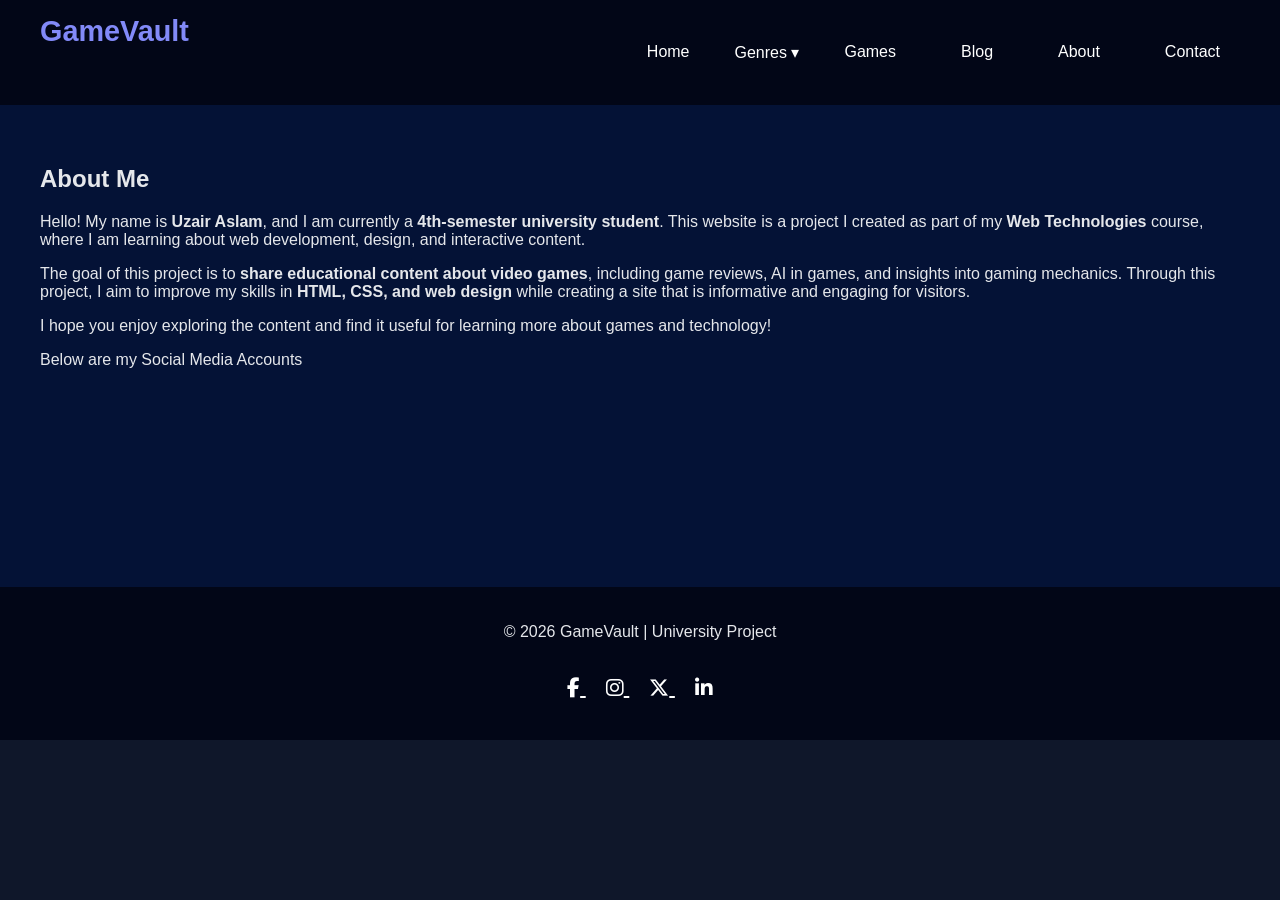
<file: about.html>
<!DOCTYPE html>
<html>

<head>
    <title>All Games</title>
    <link rel="stylesheet" href="css/style.css">
    <link rel="stylesheet" href="https://cdnjs.cloudflare.com/ajax/libs/font-awesome/6.5.0/css/all.min.css">
</head>
<script>
  window.addEventListener('scroll', () => {
    const header = document.querySelector('header');
    header.style.background = window.scrollY > 50
      ? 'rgba(2, 6, 23, 0.97)'
      : '#020617';
    header.style.transition = 'background 0.3s ease';
  });
</script>
<body>

    <header>
        <div class="logo">
            <a href="index.html">
            GameVault</a></div>
        <nav>
            <ul>
                <li><a href="index.html">Home</a></li>

                <li class="dropdown">
                    <a href="#">Genres ▾</a>
                    <ul class="dropdown-menu">
                        <li><a href="#">Action</a></li>
                        <li><a href="#">RPG</a></li>
                        <li><a href="#">Adventure</a></li>
                        <li><a href="#">Horror</a></li>
                    </ul>
                </li>

                <li><a href="games.html">Games</a></li>
                <li><a href="blog.html">Blog</a></li>
                <li><a href="about.html">About</a></li>
                <li><a href="contact.html">Contact</a></li>

            </ul>
        </nav>
    </header>

    <section class="page" style="background-color: rgb(4, 18, 54); 
                background-size: cover; 
                background-position: center; 
                background-repeat: no-repeat; 
                ">

        <h1>About Me</h1>
        <p>Hello! My name is <strong>Uzair Aslam</strong>, and I am currently a <strong>4th-semester university student</strong>. This website is a project I created as part of my <strong>Web Technologies</strong> course, where I am learning about web development,
            design, and interactive content.</p>

        <p>The goal of this project is to <strong>share educational content about video games</strong>, including game reviews, AI in games, and insights into gaming mechanics. Through this project, I aim to improve my skills in <strong>HTML, CSS, and web design</strong>            while creating a site that is informative and engaging for visitors.</p>

        <p>I hope you enjoy exploring the content and find it useful for learning more about games and technology!</p>
        <p> Below are my Social Media Accounts</p>
        <br><br><br><br><br><br><br><br><br>

    </section>




    <footer>
        <p>© 2026 GameVault | University Project</p>
        <footer class="site-footer">
            <div class="social-icons">
                <a href="https://www.facebook.com/gamerboiheavy" target="_blank" aria-label="Facebook">
                    <i class="fab fa-facebook-f"></i>
                </a>
                <a href="https://www.instagram.com/whysorudeuzzi/" target="_blank" aria-label="Instagram">
                    <i class="fab fa-instagram"></i>
                </a>
                <a href="https://x.com/whysorudeuzzi" target="_blank" aria-label="Twitter">
                    <i class="fab fa-x-twitter"></i>
                </a>
                <a href="https://www.linkedin.com/in/muhammad-uzair-aslam-1802a8230/" target="_blank" aria-label="LinkedIn">
                    <i class="fab fa-linkedin-in"></i>
                </a>
            </div>
        </footer>

    </footer>
</body>

</html>
</file>
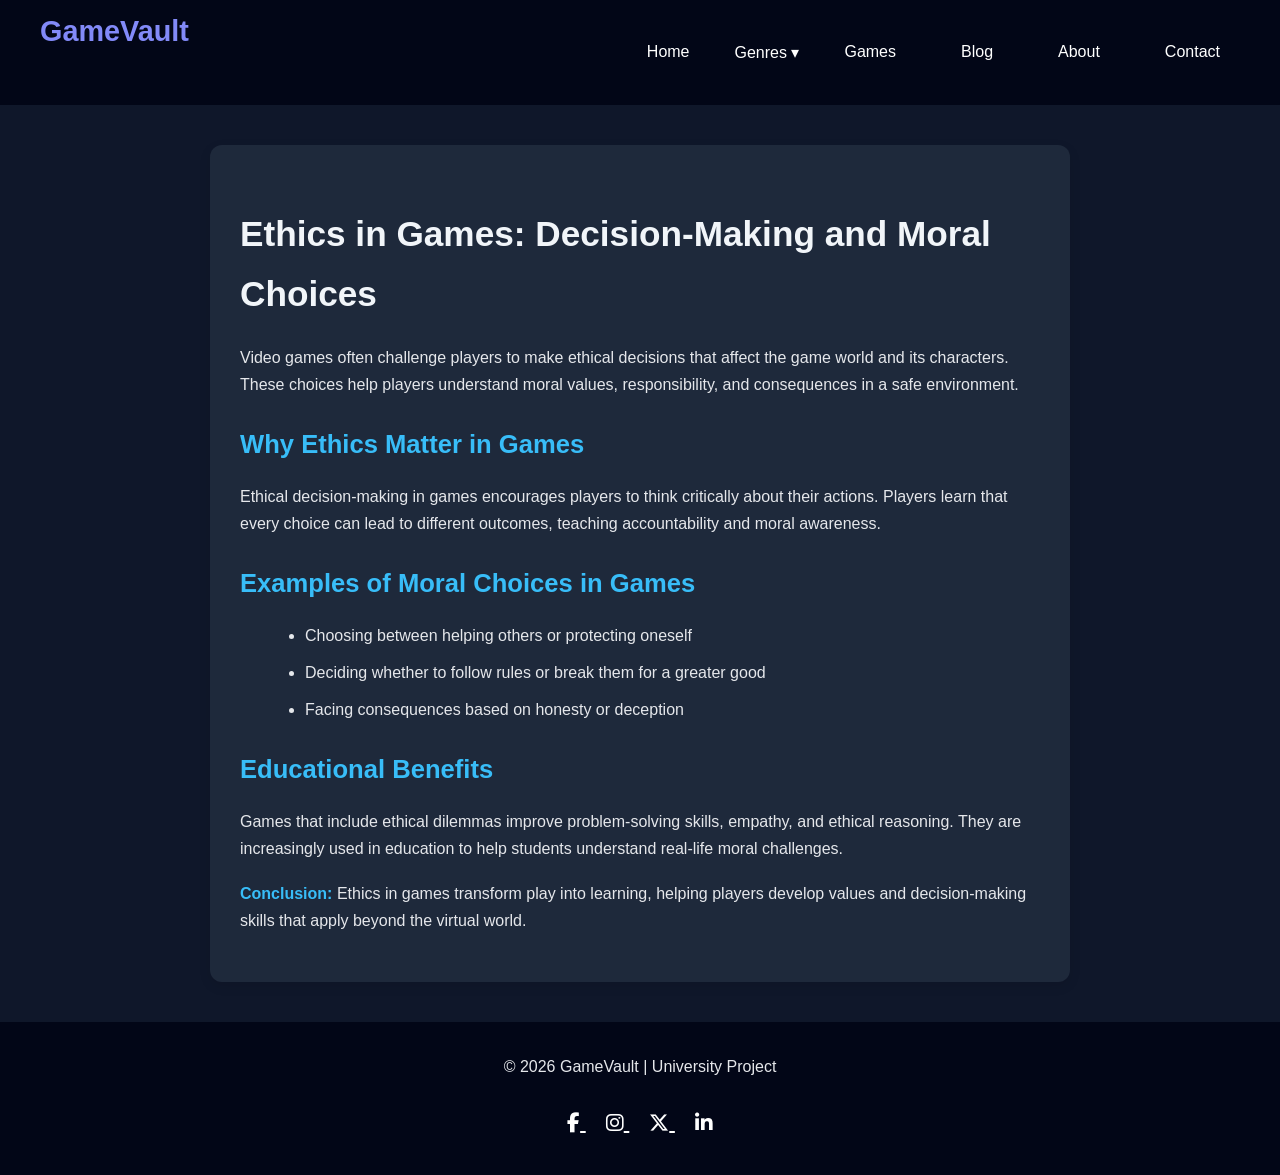
<file: blog-post1.html>
<!DOCTYPE html>
<html>

<head>
    <title>All Games</title>
    <link rel="stylesheet" href="css/style.css">
    <link rel="stylesheet" href="https://cdnjs.cloudflare.com/ajax/libs/font-awesome/6.5.0/css/all.min.css">
</head>
<script>
  window.addEventListener('scroll', () => {
    const header = document.querySelector('header');
    header.style.background = window.scrollY > 50
      ? 'rgba(2, 6, 23, 0.97)'
      : '#020617';
    header.style.transition = 'background 0.3s ease';
  });
</script>
<body>

    <header>
        <div class="logo">
            <a href="index.html">
            GameVault</a></div>
        <nav>
            <ul>
                <li><a href="index.html">Home</a></li>

                <li class="dropdown">
                    <a href="#">Genres ▾</a>
                    <ul class="dropdown-menu">
                        <li><a href="#">Action</a></li>
                        <li><a href="#">RPG</a></li>
                        <li><a href="#">Adventure</a></li>
                        <li><a href="#">Horror</a></li>
                    </ul>
                </li>

                <li><a href="games.html">Games</a></li>
                <li><a href="blog.html">Blog</a></li>
                <li><a href="about.html">About</a></li>
                <li><a href="contact.html">Contact</a></li>

            </ul>
        </nav>
    </header>

    <article>
        <h1>Ethics in Games: Decision-Making and Moral Choices</h1>

        <p>
            Video games often challenge players to make ethical decisions that affect the game world and its characters. These choices help players understand moral values, responsibility, and consequences in a safe environment.
        </p>

        <h2>Why Ethics Matter in Games</h2>
        <p>
            Ethical decision-making in games encourages players to think critically about their actions. Players learn that every choice can lead to different outcomes, teaching accountability and moral awareness.
        </p>

        <h2>Examples of Moral Choices in Games</h2>
        <ul>
            <li>Choosing between helping others or protecting oneself</li>
            <li>Deciding whether to follow rules or break them for a greater good</li>
            <li>Facing consequences based on honesty or deception</li>
        </ul>

        <h2>Educational Benefits</h2>
        <p>
            Games that include ethical dilemmas improve problem-solving skills, empathy, and ethical reasoning. They are increasingly used in education to help students understand real-life moral challenges.
        </p>

        <p><strong>Conclusion:</strong> Ethics in games transform play into learning, helping players develop values and decision-making skills that apply beyond the virtual world.
        </p>
    </article>



    <footer>
        <p>© 2026 GameVault | University Project</p>
        <footer class="site-footer">
            <div class="social-icons">
                <a href="https://www.facebook.com/gamerboiheavy" target="_blank" aria-label="Facebook">
                    <i class="fab fa-facebook-f"></i>
                </a>
                <a href="https://www.instagram.com/whysorudeuzzi/" target="_blank" aria-label="Instagram">
                    <i class="fab fa-instagram"></i>
                </a>
                <a href="https://x.com/whysorudeuzzi" target="_blank" aria-label="Twitter">
                    <i class="fab fa-x-twitter"></i>
                </a>
                <a href="https://www.linkedin.com/in/muhammad-uzair-aslam-1802a8230/" target="_blank" aria-label="LinkedIn">
                    <i class="fab fa-linkedin-in"></i>
                </a>
            </div>
        </footer>

    </footer>
</body>

</html>
</file>
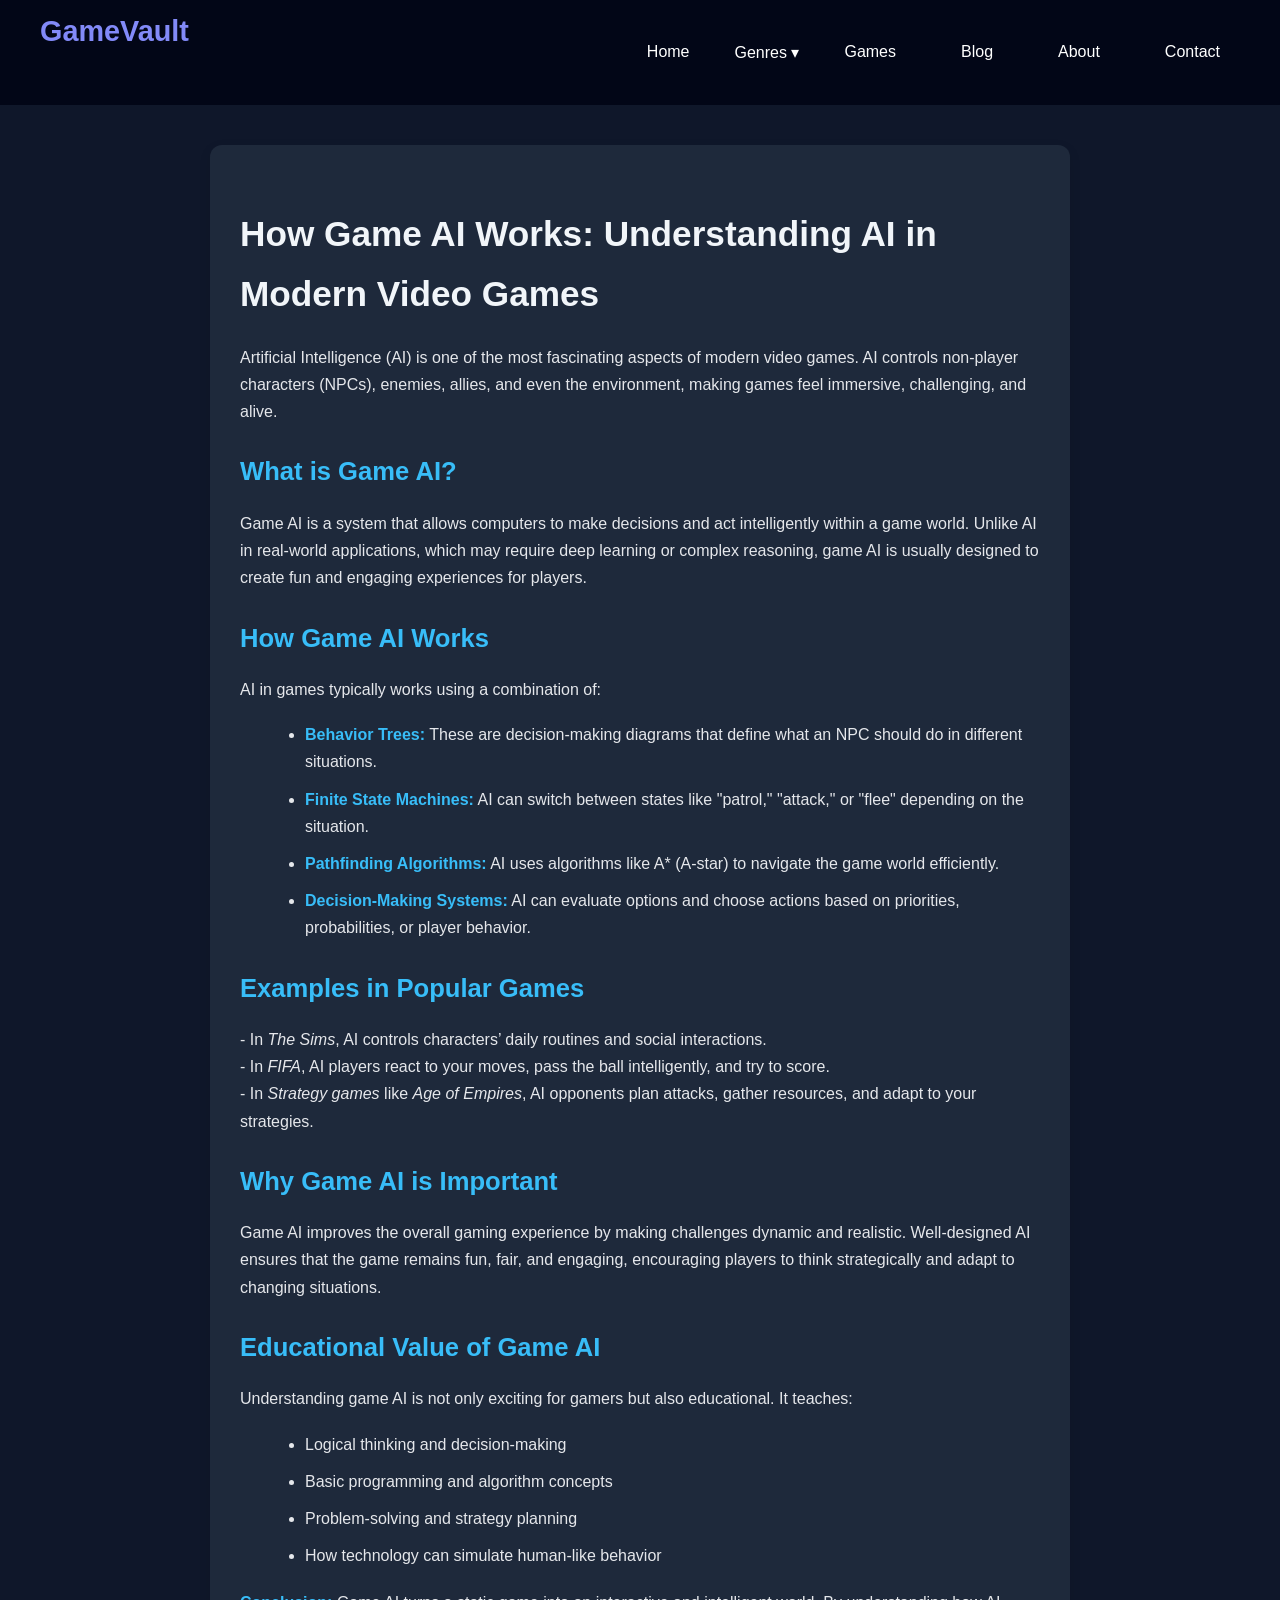
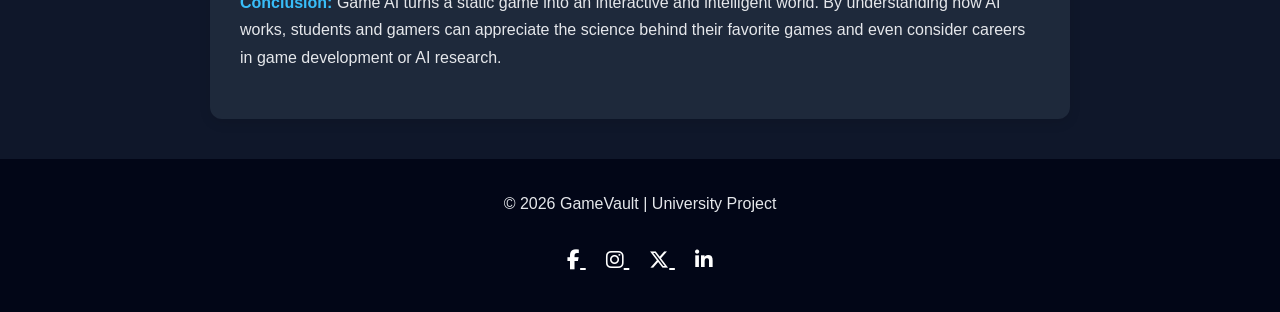
<file: blog-post2.html>
<!DOCTYPE html>
<html>

<head>
    <title>All Games</title>
    <link rel="stylesheet" href="css/style.css">
    <link rel="stylesheet" href="https://cdnjs.cloudflare.com/ajax/libs/font-awesome/6.5.0/css/all.min.css">
</head>
<script>
  window.addEventListener('scroll', () => {
    const header = document.querySelector('header');
    header.style.background = window.scrollY > 50
      ? 'rgba(2, 6, 23, 0.97)'
      : '#020617';
    header.style.transition = 'background 0.3s ease';
  });
</script>
<body>

    <header>
        <div class="logo">
            <a href="index.html">
            GameVault</a></div>
        <nav>
            <ul>
                <li><a href="index.html">Home</a></li>

                <li class="dropdown">
                    <a href="#">Genres ▾</a>
                    <ul class="dropdown-menu">
                        <li><a href="#">Action</a></li>
                        <li><a href="#">RPG</a></li>
                        <li><a href="#">Adventure</a></li>
                        <li><a href="#">Horror</a></li>
                    </ul>
                </li>

                <li><a href="games.html">Games</a></li>
                <li><a href="blog.html">Blog</a></li>
                <li><a href="about.html">About</a></li>
                <li><a href="contact.html">Contact</a></li>

            </ul>
        </nav>
    </header>

    <article>
        <h1>How Game AI Works: Understanding AI in Modern Video Games</h1>

        <p>
            Artificial Intelligence (AI) is one of the most fascinating aspects of modern video games. AI controls non-player characters (NPCs), enemies, allies, and even the environment, making games feel immersive, challenging, and alive.
        </p>

        <h2>What is Game AI?</h2>
        <p>
            Game AI is a system that allows computers to make decisions and act intelligently within a game world. Unlike AI in real-world applications, which may require deep learning or complex reasoning, game AI is usually designed to create fun and engaging experiences
            for players.
        </p>

        <h2>How Game AI Works</h2>
        <p>
            AI in games typically works using a combination of:
        </p>
        <ul>
            <li><strong>Behavior Trees:</strong> These are decision-making diagrams that define what an NPC should do in different situations.</li>
            <li><strong>Finite State Machines:</strong> AI can switch between states like "patrol," "attack," or "flee" depending on the situation.</li>
            <li><strong>Pathfinding Algorithms:</strong> AI uses algorithms like A* (A-star) to navigate the game world efficiently.</li>
            <li><strong>Decision-Making Systems:</strong> AI can evaluate options and choose actions based on priorities, probabilities, or player behavior.</li>
        </ul>

        <h2>Examples in Popular Games</h2>
        <p>
            - In <em>The Sims</em>, AI controls characters’ daily routines and social interactions.<br> - In <em>FIFA</em>, AI players react to your moves, pass the ball intelligently, and try to score.<br> - In <em>Strategy games</em> like <em>Age of Empires</em>,
            AI opponents plan attacks, gather resources, and adapt to your strategies.
        </p>

        <h2>Why Game AI is Important</h2>
        <p>
            Game AI improves the overall gaming experience by making challenges dynamic and realistic. Well-designed AI ensures that the game remains fun, fair, and engaging, encouraging players to think strategically and adapt to changing situations.
        </p>

        <h2>Educational Value of Game AI</h2>
        <p>
            Understanding game AI is not only exciting for gamers but also educational. It teaches:
        </p>
        <ul>
            <li>Logical thinking and decision-making</li>
            <li>Basic programming and algorithm concepts</li>
            <li>Problem-solving and strategy planning</li>
            <li>How technology can simulate human-like behavior</li>
        </ul>

        <p><strong>Conclusion:</strong> Game AI turns a static game into an interactive and intelligent world. By understanding how AI works, students and gamers can appreciate the science behind their favorite games and even consider careers in game development
            or AI research.
        </p>
    </article>




    <footer>
        <p>© 2026 GameVault | University Project</p>
        <footer class="site-footer">
            <div class="social-icons">
                <a href="https://www.facebook.com/gamerboiheavy" target="_blank" aria-label="Facebook">
                    <i class="fab fa-facebook-f"></i>
                </a>
                <a href="https://www.instagram.com/whysorudeuzzi/" target="_blank" aria-label="Instagram">
                    <i class="fab fa-instagram"></i>
                </a>
                <a href="https://x.com/whysorudeuzzi" target="_blank" aria-label="Twitter">
                    <i class="fab fa-x-twitter"></i>
                </a>
                <a href="https://www.linkedin.com/in/muhammad-uzair-aslam-1802a8230/" target="_blank" aria-label="LinkedIn">
                    <i class="fab fa-linkedin-in"></i>
                </a>
            </div>
        </footer>

    </footer>
</body>

</html>
</file>
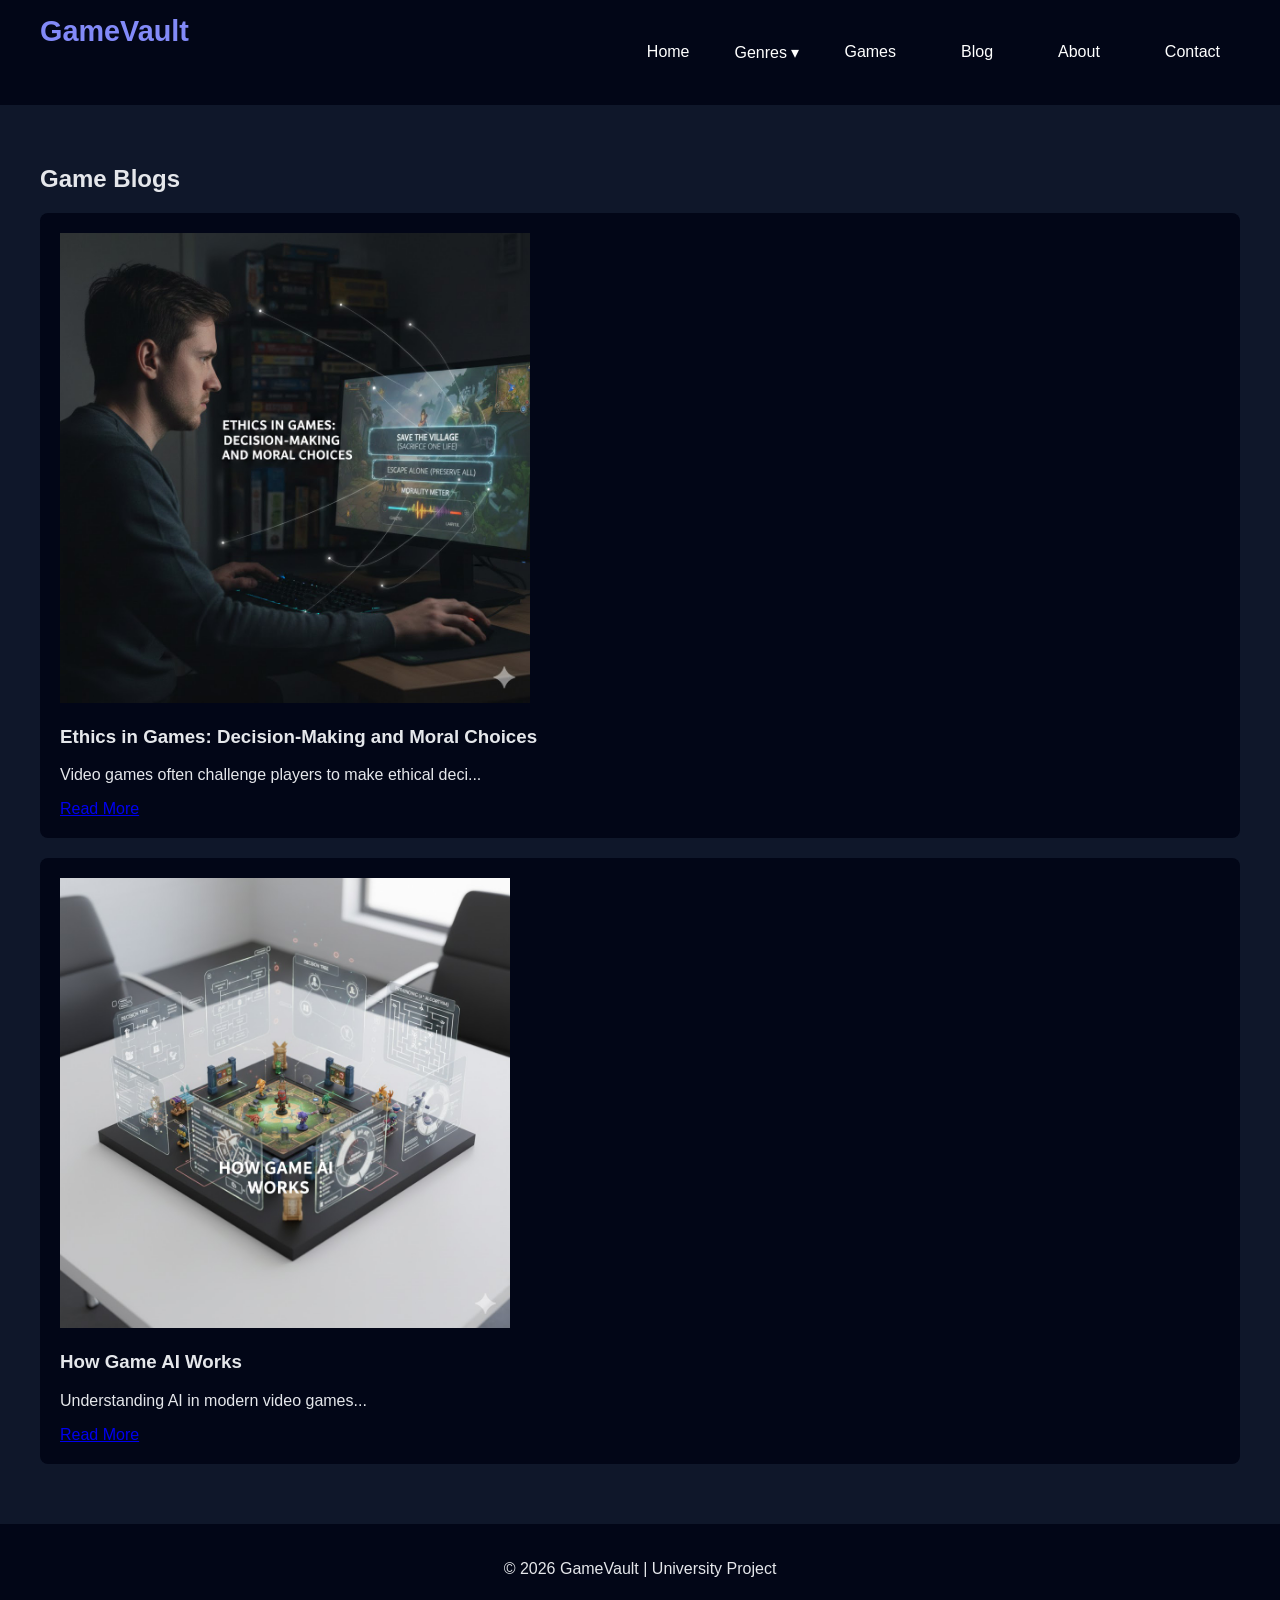
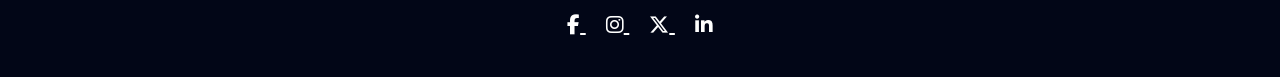
<file: blog.html>
<!DOCTYPE html>
<html>

<head>
    <title>All Games</title>
    <link rel="stylesheet" href="css/style.css">
    <link rel="stylesheet" href="https://cdnjs.cloudflare.com/ajax/libs/font-awesome/6.5.0/css/all.min.css">
</head>
<script>
  window.addEventListener('scroll', () => {
    const header = document.querySelector('header');
    header.style.background = window.scrollY > 50
      ? 'rgba(2, 6, 23, 0.97)'
      : '#020617';
    header.style.transition = 'background 0.3s ease';
  });
</script>
<body>

    <header>
        <div class="logo">
            <a href="index.html">
            GameVault</a></div>
        <nav>
            <ul>
                <li><a href="index.html">Home</a></li>

                <li class="dropdown">
                    <a href="#">Genres ▾</a>
                    <ul class="dropdown-menu">
                        <li><a href="#">Action</a></li>
                        <li><a href="#">RPG</a></li>
                        <li><a href="#">Adventure</a></li>
                        <li><a href="#">Horror</a></li>
                    </ul>
                </li>

                <li><a href="games.html">Games</a></li>
                <li><a href="blog.html">Blog</a></li>
                <li><a href="about.html">About</a></li>
                <li><a href="contact.html">Contact</a></li>

            </ul>
        </nav>
    </header>

    <section class="page" style="background-image: url('https://t3.ftcdn.net/jpg/04/98/04/58/240_F_498045890_KdYplJs6N6YfGNu0qr9MYwY4jVj4rd5M.jpg'); 
                background-size: cover; 
                background-position: center; 
                background-repeat: no-repeat; 
                ">
        <h2>Game Blogs</h2>

        <div class="blog-card">
            <img src="images/Ethics-in-Games.jpg" width="470px" height="470px" alt="Blog 1">
            <h3>Ethics in Games: Decision-Making and Moral Choices</h3>
            <p>Video games often challenge players to make ethical deci...</p>
            <a href="blog-post1.html">Read More</a>
        </div>

        <div class="blog-card">
            <img src="images/Game-AI-Works.jpg" width="450px" height="450px" alt="Blog 2">
            <h3>How Game AI Works</h3>
            <p>Understanding AI in modern video games...</p>
            <a href="blog-post2.html">Read More</a>
        </div>
    </section>


    <footer>
        <p>© 2026 GameVault | University Project</p>
        <footer class="site-footer">
            <div class="social-icons">
                <a href="https://www.facebook.com/gamerboiheavy" target="_blank" aria-label="Facebook">
                    <i class="fab fa-facebook-f"></i>
                </a>
                <a href="https://www.instagram.com/whysorudeuzzi/" target="_blank" aria-label="Instagram">
                    <i class="fab fa-instagram"></i>
                </a>
                <a href="https://x.com/whysorudeuzzi" target="_blank" aria-label="Twitter">
                    <i class="fab fa-x-twitter"></i>
                </a>
                <a href="https://www.linkedin.com/in/muhammad-uzair-aslam-1802a8230/" target="_blank" aria-label="LinkedIn">
                    <i class="fab fa-linkedin-in"></i>
                </a>
            </div>
        </footer>

    </footer>
</body>

</html>
</file>
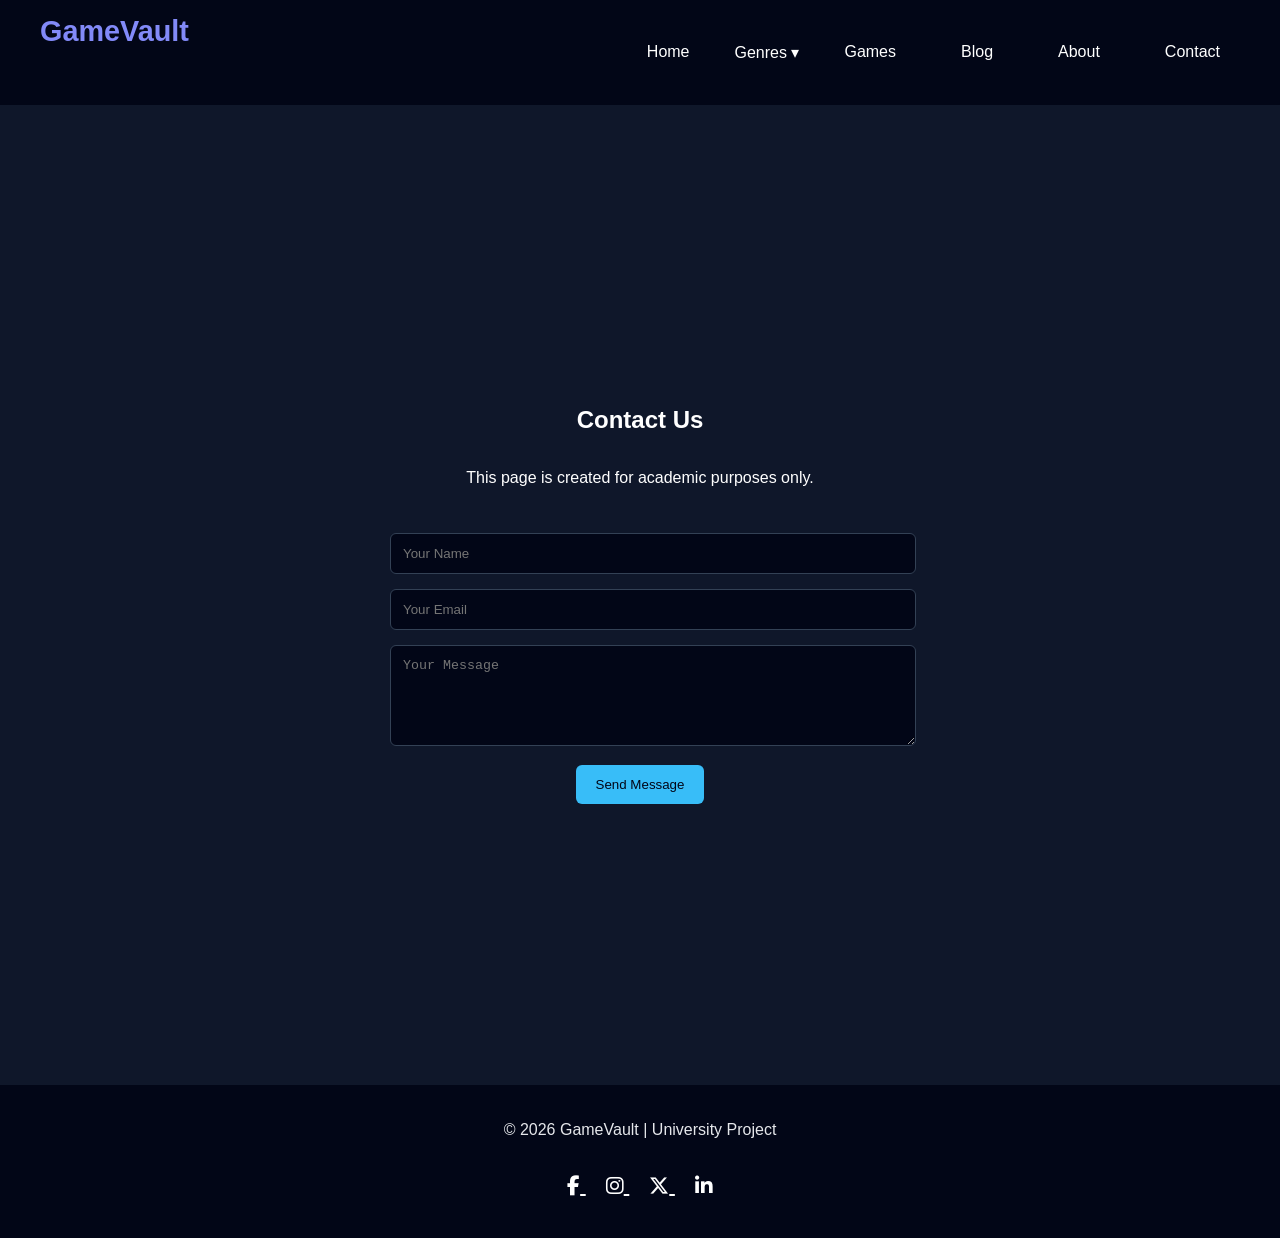
<file: contact.html>
<!DOCTYPE html>
<html lang="en">

<head>
    <meta charset="UTF-8">
    <title>Contact Us – GameVault</title>
    <link rel="stylesheet" href="css/style.css">
    <link rel="stylesheet" href="https://cdnjs.cloudflare.com/ajax/libs/font-awesome/6.5.0/css/all.min.css">
</head>
<script>
  window.addEventListener('scroll', () => {
    const header = document.querySelector('header');
    header.style.background = window.scrollY > 50
      ? 'rgba(2, 6, 23, 0.97)'
      : '#020617';
    header.style.transition = 'background 0.3s ease';
  });
</script>
<body>

    <header>
        <div class="logo">
            <a href="index.html">
            GameVault</a></div>

        <nav>
            <ul>
                <li><a href="index.html">Home</a></li>

                <li class="dropdown">
                    <a href="#">Genres ▾</a>
                    <ul class="dropdown-menu">
                        <li><a href="#">Action</a></li>
                        <li><a href="#">RPG</a></li>
                        <li><a href="#">Adventure</a></li>
                        <li><a href="#">Horror</a></li>
                    </ul>
                </li>

                <li><a href="games.html">Games</a></li>
                <li><a href="blog.html">Blog</a></li>
                <li><a href="about.html">About</a></li>
                <li><a href="contact.html" class="active">Contact</a></li>
            </ul>
        </nav>
    </header>

    <section class="page" style="background-image: url('https://www.shutterstock.com/image-vector/contact-us-customer-support-hotline-600nw-2561218445.jpg'); 
                background-size: cover; 
                background-position: center; 
                background-repeat: no-repeat; 
                height: 100vh; 
                display: flex; 
                flex-direction: column; 
                justify-content: center; 
                align-items: center; 
                color: white; 
                text-align: center;">
        <h2>Contact Us</h2>
        <p>
            This page is created for academic purposes only.
        </p>

        <form class="contact-form" action="https://formspree.io/f/xzddprdl" method="POST">
            <input type="text" name="name" placeholder="Your Name" required>
            <input type="email" name="email" placeholder="Your Email" required>
            <textarea name="message" placeholder="Your Message" rows="5" required></textarea>
            <button type="submit">Send Message</button>
        </form>

    </section>

    <footer>
        <p>© 2026 GameVault | University Project</p>
        <footer class="site-footer">
            <div class="social-icons">
                <a href="https://www.facebook.com/gamerboiheavy" target="_blank" aria-label="Facebook">
                    <i class="fab fa-facebook-f"></i>
                </a>
                <a href="https://www.instagram.com/whysorudeuzzi/" target="_blank" aria-label="Instagram">
                    <i class="fab fa-instagram"></i>
                </a>
                <a href="https://x.com/whysorudeuzzi" target="_blank" aria-label="Twitter">
                    <i class="fab fa-x-twitter"></i>
                </a>
                <a href="https://www.linkedin.com/in/muhammad-uzair-aslam-1802a8230/" target="_blank" aria-label="LinkedIn">
                    <i class="fab fa-linkedin-in"></i>
                </a>
            </div>
        </footer>

    </footer>

</body>

</html>
</file>
<file: css/style.css>
body {
    margin: 0;
    font-family: Arial, sans-serif;
    background: #0f172a;
    color: #e5e7eb;
}


/* HEADER */

header {
    background: #020617;
    display: flex;
    justify-content: space-between;
    padding: 15px 40px;
}

.logo a {
    text-decoration: none;
    color: rgb(130, 138, 248);
    font-size: 1.8em;
    font-weight: bold;
    transition: color 0.3s, transform 0.3s;
}

.logo a:hover {
    color: rgb(80, 90, 240);
    /* change color on hover */
    transform: scale(1.1);
    /* slightly bigger */
}


/* NAV */

nav ul {
    list-style: none;
    display: flex;
    gap: 25px;
}

nav a {
    color: #e5e7eb;
    text-decoration: none;
}


/* DROPDOWN */


/* DROPDOWN */

.dropdown {
    position: relative;
}

.dropdown>a {
    padding: 12px 0;
    display: inline-block;
}

.dropdown-menu {
    display: none;
    position: absolute;
    top: 100%;
    left: 0;
    background: #020617;
    border-radius: 8px;
    min-width: 160px;
    box-shadow: 0 8px 20px rgba(0, 0, 0, .5);
}

.dropdown:hover .dropdown-menu {
    display: block;
}

.dropdown-menu a {
    display: block;
    padding: 12px 20px;
    color: #e5e7eb;
}

.dropdown-menu a:hover {
    background: #38bdf8;
    color: #020617;
}


/* HERO */

.hero {
    height: 350px;
    background: url("../images/bg.jpg") center/cover;
    display: flex;
    flex-direction: column;
    justify-content: center;
    align-items: center;
    position: relative;
}
.hero::before {
    content: '';
    position: absolute;
    inset: 0;
    background: rgba(0, 0, 0, 0.6);
}

.hero h1,
.hero p {
    position: relative;
    z-index: 1;
}

/* GAME GRID */

.game-section,
.page {
    padding: 40px;
}

.game-grid {
    display: grid;
    grid-template-columns: repeat(auto-fit, minmax(250px, 1fr));
    gap: 20px;
}

.game-card {
    background: #020617;
    padding: 15px;
    border-radius: 8px;
}

.game-card:hover {
    transform: translateY(-8px);
    box-shadow: 0 12px 30px rgba(56, 189, 248, 0.2);
}

.game-card img {
    width: 100%;
    height: 180px;
    object-fit: cover;
    border-radius: 6px;
}

.game-card a {
    display: inline-block;
    margin-top: 10px;
    padding: 8px 18px;
    background: #38bdf8;
    color: #020617;
    border-radius: 5px;
    text-decoration: none;
    font-weight: bold;
    transition: background 0.2s;
}

.game-card a:hover {
    background: #0ea5e9;
}


/* BLOG */

.blog-card {
    background: #020617;
    padding: 20px;
    margin-bottom: 20px;
    border-radius: 8px;
}


/* FOOTER */

footer {
    text-align: center;
    padding: 20px;
    background: #020617;
}


/* CONTACT FORM (NEW PAGE ONLY) */

.contact-form {
    max-width: 500px;
    margin-top: 30px;
}

.contact-form input,
.contact-form textarea {
    width: 100%;
    padding: 12px;
    margin-bottom: 15px;
    background: #020617;
    border: 1px solid #334155;
    color: #e5e7eb;
    border-radius: 6px;
}

.contact-form button {
    background: #38bdf8;
    color: #020617;
    border: none;
    padding: 12px 20px;
    border-radius: 6px;
    cursor: pointer;
}

.contact-form button:hover {
    background: #0ea5e9;
}


/* ACTIVE NAV LINK */

nav ul li a:hover {
    background: #007bff;
    size: 5px;
}

nav ul li a {
    display: block;
    padding: 12px 20px;
    color: white;
    text-decoration: none;
    transition: background 0.3s, transform 0.3s;
    /* smooth effect */
}

nav ul li a:hover {
    background: #007bff;
    transform: scale(1.1);
    /* slightly bigger on hover */
}


/* Footer Social Media Plugins*/

.site-footer {
    background: #020617;
    padding: 20px;
    text-align: center;
}

.social-icons a {
    color: #fff;
    margin: 0 10px;
    font-size: 20px;
    transition: color 0.3s ease;
}

.social-icons a:hover {
    color: #1da1f2;
}


/*/ 
/* Article Styling */

article {
    max-width: 800px;
    margin: 40px auto;
    padding: 30px;
    background-color: #1e293b;
    border-radius: 12px;
    box-shadow: 0 4px 12px rgba(0, 0, 0, 0.1);
    font-family: 'Segoe UI', Tahoma, Geneva, Verdana, sans-serif;
    line-height: 1.7;
    color: #e5e7eb;
}


/* Headings */

article h1 {
    font-size: 2.2em;
    margin-bottom: 20px;
    color:  #f1f5f9;
}

article h2 {
    font-size: 1.6em;
    margin-top: 25px;
    margin-bottom: 15px;
    color: #38bdf8;
}


/* Paragraphs */

article p {
    margin-bottom: 18px;
}


/* Lists */

article ul {
    list-style-type: disc;
    margin-left: 25px;
    margin-bottom: 20px;
}

article ul li {
    margin-bottom: 10px;
}


/* Strong text */

article strong {
    color:#38bdf8;
}


/**/

.game-card-content {
    padding: 15px;
}

.game-card-title {
    font-size: 1.5em;
    margin: 0 0 10px 0;
    color: #1a1a1a;
}

.game-card-info {
    font-size: 0.9em;
    color: #555;
    margin-bottom: 10px;
}

.game-card-desc {
    font-size: 1em;
    color: #444;
    margin-bottom: 15px;
}

.game-card-link {
    text-decoration: none;
    display: inline-block;
    padding: 10px 18px;
    background-color: #007bff;
    color: #fff;
    border-radius: 6px;
    font-weight: bold;
    text-align: center;
}

.game-card-link:hover {
    background-color: #0056b3;
}
</file>
